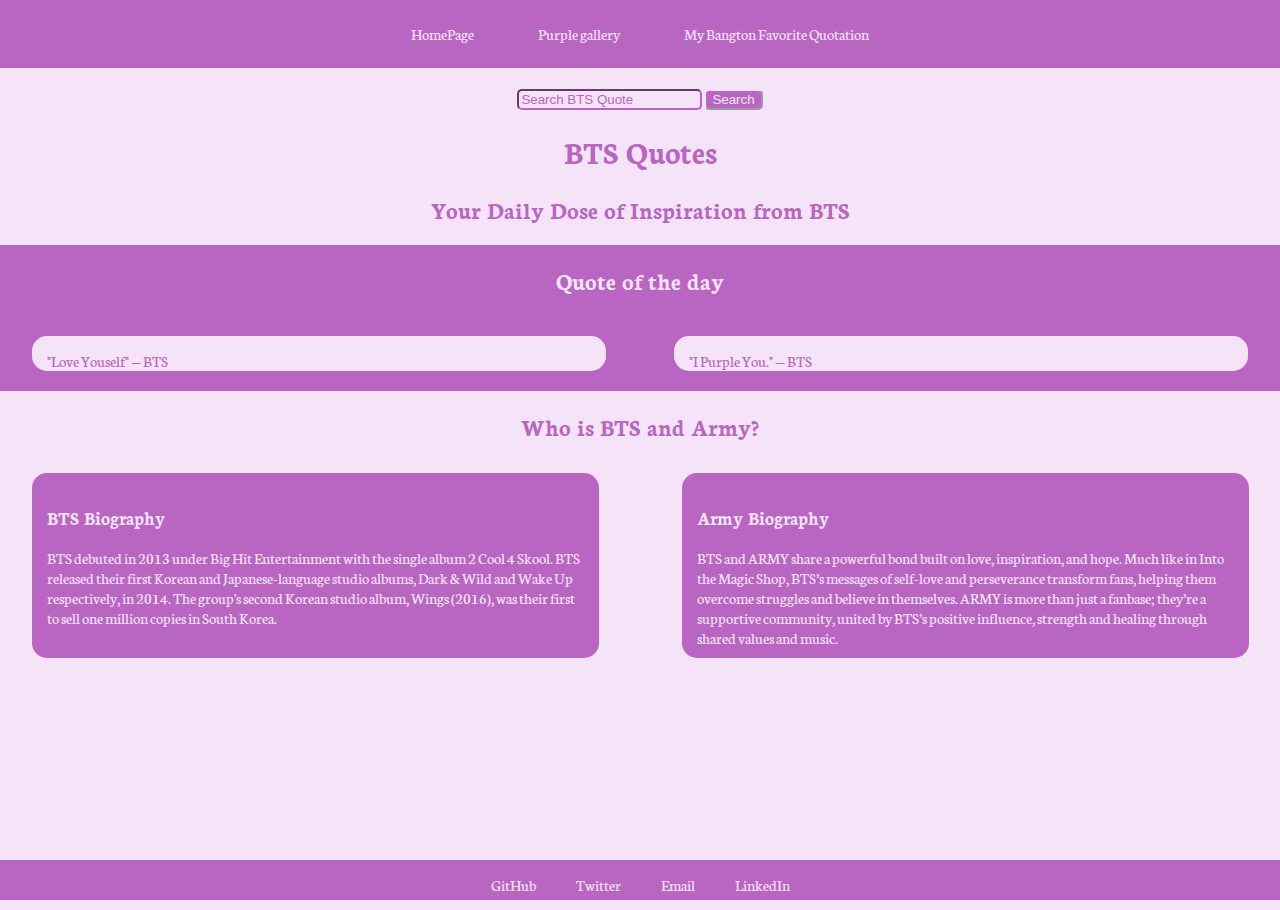
<file: index.html>
<!DOCTYPE html>
<html lang="en">

<head>
    <meta charset="UTF-8">
    <meta name="viewport" content="width=device-width, initial-scale=1.0">
    <meta name="description" content="Find iconic, emotional, and empowering BTS quotes — all in one place. Sorted by member, mood, or moment.
    Stay inspired, stay purple."">
    <meta name=" keywords" content="BTS, RM, Jin, Suga, Jhope, Jimin, Taehyung, Jungkook">
    <meta name="author" content="Mia">
    <link rel="icon" type="jpg" href="Images/icon.jpg">
    <link rel="preconnect" href="https://fonts.googleapis.com">
    <link rel="preconnect" href="https://fonts.gstatic.com" crossorigin>
    <link
        href="https://fonts.googleapis.com/css2?family=Neuton:ital,wght@0,200;0,300;0,400;0,700;0,800;1,400&display=swap"
        rel="stylesheet">
    <link rel="preconnect" href="https://fonts.googleapis.com">
    <link rel="preconnect" href="https://fonts.gstatic.com" crossorigin>
    <link
        href="https://fonts.googleapis.com/css2?family=Arizonia&family=Neuton:ital,wght@0,200;0,300;0,400;0,700;0,800;1,400&family=Playpen+Sans+Hebrew:wght@100..800&display=swap"
        rel="stylesheet">
    <link rel="stylesheet" href="CSS/style.css">
    <title>BTS Quote Vault</title>
</head>

<body>

    <!-- Navigation Menu -->
    <div class="Navigation">
        <nav>
            <ul class="nav-list">
                <li><a href="index.html">HomePage</a></li>
                <li><a href="gallery.html">Purple gallery</a></li>
                <li><a href="my bangtan fav.html">My Bangton Favorite Quotation</a></li>
            </ul>
        </nav>
    </div>

    <!-- The Search Bar -->
    <div class="search-bar">
        <form action="/search" method="GET">
            <input type="text" name="search-bar" placeholder="Search BTS Quote"/>
            <button type="submit">Search</button>
        </form>

    </div>

    <!-- Page Header with Main Title and Subtitle -->
    <header class="header">
        <h1>BTS Quotes</h1>
        <h2>Your Daily Dose of Inspiration from BTS</h2>
    </header>

    <!-- Main Content Area -->
    <main>
        <!-- Quote of the Day Section -->
        <section>
            <div class="quote-container">
                <h2>Quote of the day</h2>
                <p class="quote">
                    "Love Youself" — BTS 
                </p>
                <p class="quote">
                    "I Purple You." — BTS
                </p>
            </div>
        </section>


        <!-- BTS Biography Section -->
        <section>
            <h2 class="BTSArmy">Who is BTS and Army?</h2>
            <div class="biography">
                <div class="BTSArmy2">
                    <h3>BTS Biography</h3>
                    <p>
                        BTS debuted in 2013 under Big Hit Entertainment with the single album 2 Cool 4 Skool.
                        BTS released their first Korean and Japanese-language studio albums, Dark & Wild and Wake Up
                        respectively, in 2014.
                        The group's second Korean studio album, Wings (2016), was their first to sell one million
                        copies in South Korea.
                    </p>
                </div>

                <div class="BTSArmy2">
                    <h3>Army Biography</h3>
                    <p>BTS and ARMY share a powerful bond built on love, inspiration,
                        and
                        hope. Much like in Into the Magic
                        Shop,
                        BTS’s messages of self-love and perseverance transform fans, helping them overcome struggles
                        and
                        believe in
                        themselves. ARMY is more than just a fanbase; they’re a supportive community, united by
                        BTS’s
                        positive
                        influence,
                        strength and healing through shared values and music.
                    </p>
                </div>
            </div>
        </section>
    </main>
    <br>
    <br>
    <footer class="footer">
        <ul class="footer-list">
            <li><a href="https://github.com/mia403 ">GitHub</a></li>
            <li><a href="https://x.com/Mia_Askari">Twitter</a></li>
            <li><a href="mailto:mahdiyeaskari56@gmail.com">Email</a></li>
            <li><a href="##">LinkedIn</a></li>
        </ul>
    </footer>
</body>

</html>
</file>
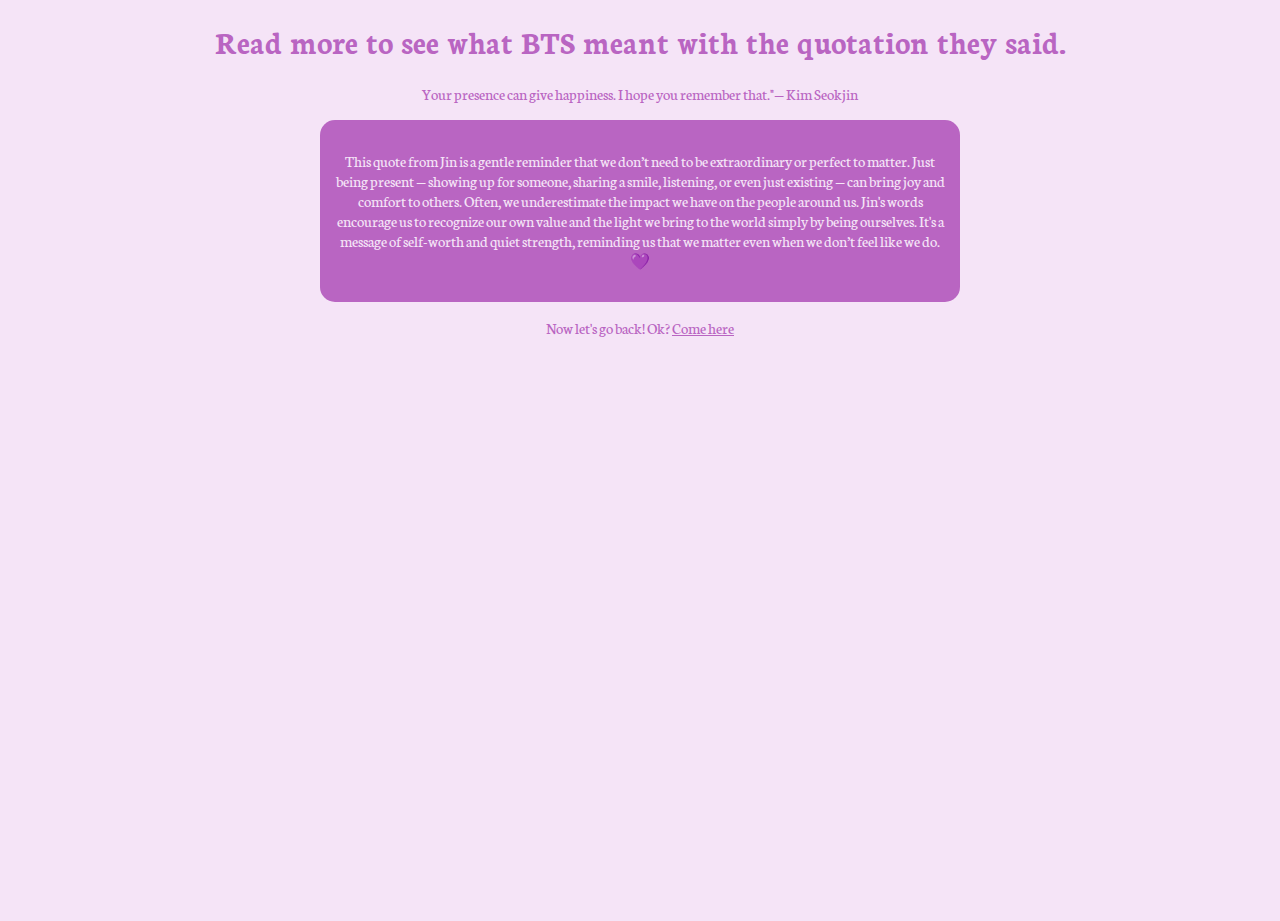
<file: detail.html>
<!DOCTYPE html>
<html lang="en">

<head>
    <meta charset="UTF-8">
    <meta name="viewport" content="width=device-width, initial-scale=1.0">
    <meta name="description" content="Find iconic, emotional, and empowering BTS quotes — all in one place. Sorted by member, mood, or moment.
    Stay inspired, stay purple."">
    <meta name=" keywords" content="BTS, RM, Jin, Suga, Jhope, Jimin, Taehyung, Jungkook">
    <meta name="author" content="Mia">
    <link rel="icon" type="jpg" href="Images/icon.jpg">
    <link rel="preconnect" href="https://fonts.googleapis.com">
    <link rel="preconnect" href="https://fonts.gstatic.com" crossorigin>
    <link
        href="https://fonts.googleapis.com/css2?family=Neuton:ital,wght@0,200;0,300;0,400;0,700;0,800;1,400&display=swap"
        rel="stylesheet">
    <link rel="preconnect" href="https://fonts.googleapis.com">
    <link rel="preconnect" href="https://fonts.gstatic.com" crossorigin>
    <link
        href="https://fonts.googleapis.com/css2?family=Arizonia&family=Neuton:ital,wght@0,200;0,300;0,400;0,700;0,800;1,400&family=Playpen+Sans+Hebrew:wght@100..800&display=swap"
        rel="stylesheet">
    <link rel="stylesheet" href="CSS/style.css">
    <title>Quotaion</title>
</head>

<body>
    <div class="meaning">
        <h1>Read more to see what BTS meant with the quotation they said.</h1>
        <p>Your presence can give happiness. I hope you remember that."— Kim Seokjin</p>
            <div class="detail-p">
                <p>This quote from Jin is a gentle reminder that we don’t need to be extraordinary or perfect to matter.
                    Just being present — showing up for someone, sharing a smile, listening, or even just existing — can
                    bring joy and comfort to others. Often, we underestimate the impact we have on the people around us.
                    Jin's words encourage us to recognize our own value and the light we bring to the world simply by
                    being
                    ourselves. It's a message of self-worth and quiet strength, reminding us that we matter even when we
                    don’t feel like we do. 💜</p>
            </div>
        <p>Now let's go back! Ok? <a href="gallery.html">Come here</a></p>
    </div>
</body>

</html>
</file>
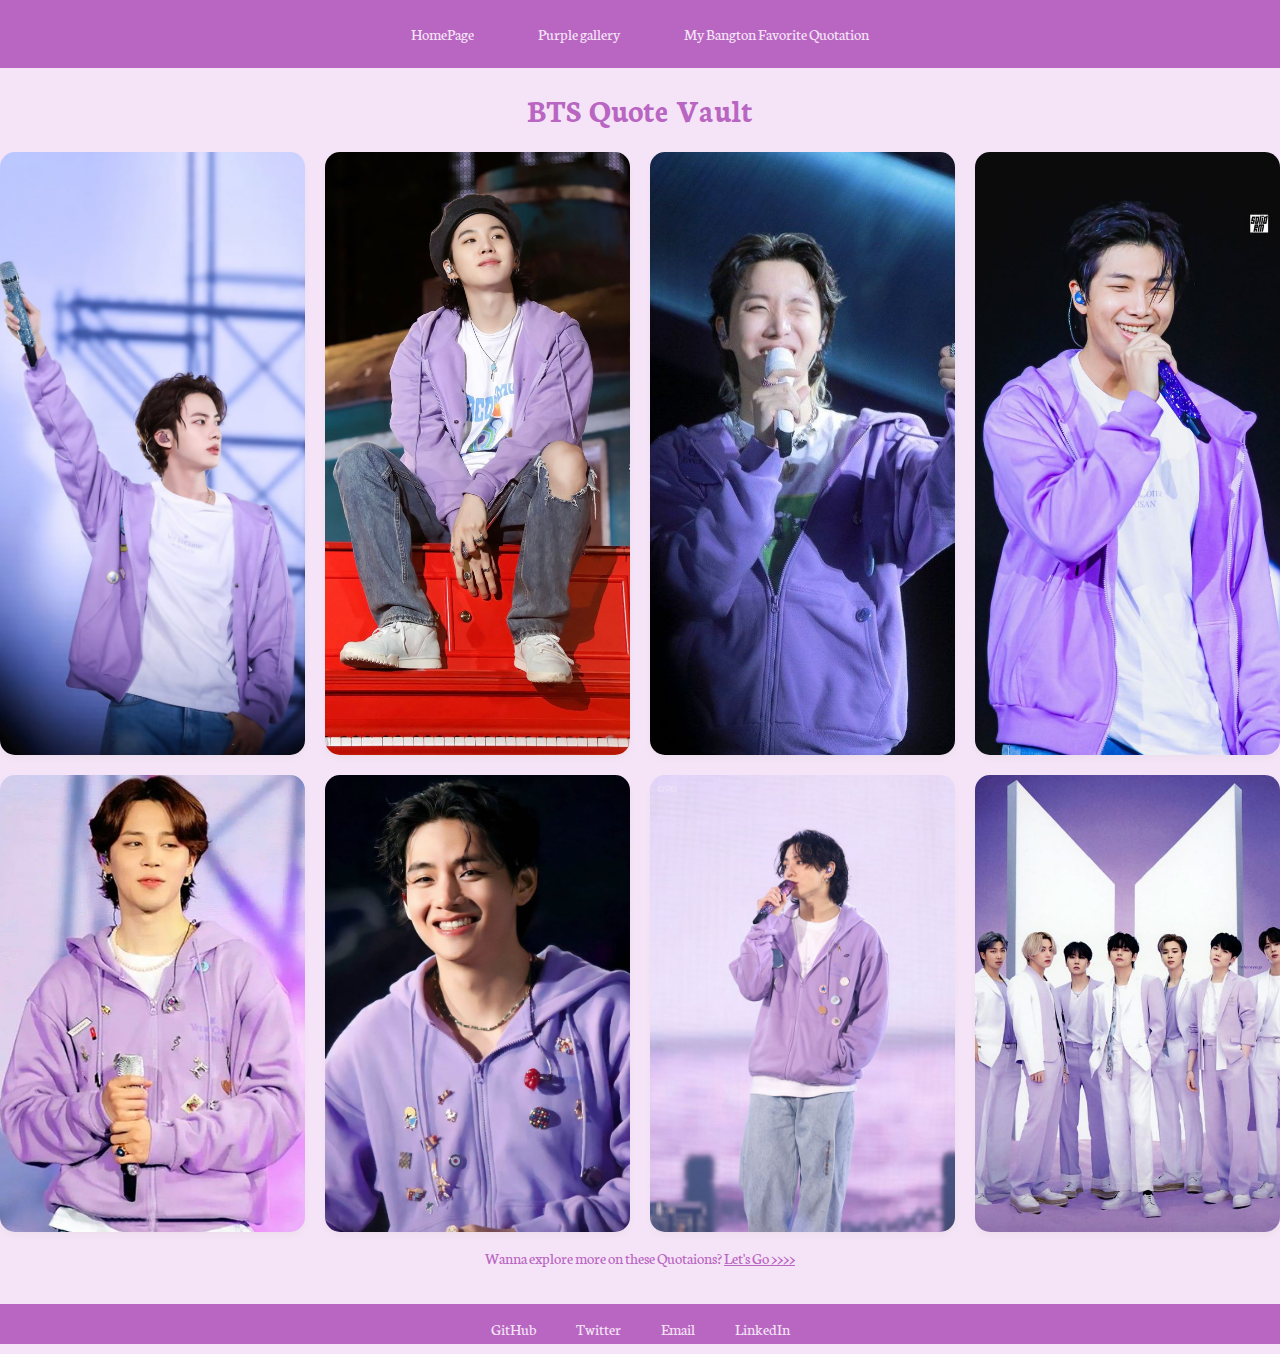
<file: gallery.html>
<!DOCTYPE html>
<html lang="en">

<head>
    <meta charset="UTF-8">
    <meta name="viewport" content="width=device-width, initial-scale=1.0">
    <meta name="description" content="Find iconic, emotional, and empowering BTS quotes — all in one place. Sorted by member, mood, or moment.
    Stay inspired, stay purple."">
    <meta name=" keywords" content="BTS, RM, Jin, Suga, Jhope, Jimin, Taehyung, Jungkook">
    <meta name="author" content="Mia">
    <link rel="icon" type="jpg" href="Images/icon.jpg">
    <link rel="preconnect" href="https://fonts.googleapis.com">
    <link rel="preconnect" href="https://fonts.gstatic.com" crossorigin>
    <link
        href="https://fonts.googleapis.com/css2?family=Neuton:ital,wght@0,200;0,300;0,400;0,700;0,800;1,400&display=swap"
        rel="stylesheet">
    <link rel="preconnect" href="https://fonts.googleapis.com">
    <link rel="preconnect" href="https://fonts.gstatic.com" crossorigin>
    <link
        href="https://fonts.googleapis.com/css2?family=Arizonia&family=Neuton:ital,wght@0,200;0,300;0,400;0,700;0,800;1,400&family=Playpen+Sans+Hebrew:wght@100..800&display=swap"
        rel="stylesheet">
    <link rel="stylesheet" href="CSS/style.css">
    <title>Purple Gallery</title>
</head>

<body>
    <!-- Navigation Menu -->
    <div class="Navigation">
        <nav>
            <ul class="nav-list">
                <li><a href="index.html">HomePage</a></li>
                <li><a href="gallery.html">Purple gallery</a></li>
                <li><a href="my bangtan fav.html">My Bangton Favorite Quotation</a></li>
            </ul>
        </nav>
    </div>

    <h1 class="gallery-heading">BTS Quote Vault</h1>

    <div class="quote-vault">
        <!-- Quote 1 - Jin -->
        <div class="quote-card">
            <img src="Images/jin.jpg" alt="Kim Seokjin">
            <div class="quote-overlay">
                <p>Your presence can give happiness. I hope you remember that."<br>— Kim Seokjin</p>
            </div>
        </div>

        <!-- Quote 2 - SUGA -->
        <div class="quote-card">
            <img src="Images/yoonig.jpg" alt="Min Yoongi">
            <div class="quote-overlay">
                <p>"Don’t be afraid. Don’t worry yourself. The end and the beginning are connected."<br>— Min Yoongi</p>
            </div>
        </div>

        <!-- Quote 3 - j-hope -->
        <div class="quote-card">
            <img src="Images/jhope.jpg" alt="Jung Hoseok">
            <div class="quote-overlay">
                <p>"If you don’t work hard, there won’t be good results."<br>— Jung Hoseok</p>
            </div>
        </div>

        <!-- Quote 4 - RM -->
        <div class="quote-card">
            <img src="Images/namjoon.jpg" alt="Kim Namjoon">
            <div class="quote-overlay">
                <p>"I have come to love myself for who I was, who I am, and who I hope to become."<br>— Kim Namjoon</p>
            </div>
        </div>

        <!-- Quote 5 - Jimin -->
        <div class="quote-card">
            <img src="Images/jimin.jpg" alt="Park Jimin">
            <div class="quote-overlay">
                <p>"Go on your path, even if you live for a day."<br>— Park Jimin</p>
            </div>
        </div>

        <!-- Quote 6 - V -->
        <div class="quote-card">
            <img src="Images/taehyung.jpg" alt="Kim Taehyung">
            <div class="quote-overlay">
                <p>"Don’t be trapped in someone else’s dream."<br>— Kim Taehyung</p>
            </div>
        </div>

        <!-- Quote 7 - Jungkook -->
        <div class="quote-card">
            <img src="Images/jungkook.jpg" alt="Jeon Jungkook">
            <div class="quote-overlay">
                <p>"You will regret someday if you don’t do your best now."<br>— Jeon Jungkook</p>
            </div>
        </div>

        <!-- Quote 8 - BTS -->
        <div class="quote-card">
            <img src="Images/bts.jpg" alt="BTS Group">
            <div class="quote-overlay">
                <p>"Teamwork makes the dream work."<br>— BTS</p>
            </div>
        </div>
    </div>
    <div class="detail">
        <p>Wanna explore more on these Quotaions? <a href="detail.html">Let's Go >>>></a></p>
    </div>
    <br>
    <br>
    <br>
    <footer class="footer">
        <ul class="footer-list">
            <li><a href="https://github.com/mia403 ">GitHub</a></li>
            <li><a href="https://x.com/Mia_Askari">Twitter</a></li>
            <li><a href="mailto:mahdiyeaskari56@gmail.com">Email</a></li>
            <li><a href="##">LinkedIn</a></li>
        </ul>
    </footer>

</body>

</html>
</file>
<file: CSS/style.css>
/* Whole Body CSS */
body {
    background-color: #f5e4f7;
    color: #b965c2;
    font-family: "Neuton", sans-serif;
    margin-top: 0px;
    margin-bottom: 0px;
    margin-left: 0px;
    margin-right: 0px;
    padding: 0px;
    width: 100%;
    height: 100%;
    position: relative;
    min-height: 100vh;
}

* {
  box-sizing: border-box;
}


/* Homepage - Navigation */
.Navigation {
    background-color: #b965c2;
    color: white;
    margin: 0 auto;
    padding: 0;
    width: 100%;
    height: auto;
}

/* Flex container for nav items */
.nav-list {
    display: flex;
    flex-direction: row;
    flex-wrap: wrap; 
    justify-content: center;
    align-items: center;
    gap: 2em; 
    margin: 0;
    padding: 1em 0;
    width: 100%;
    height: auto;
}

.nav-list li {
    list-style: none;
}

.nav-list li a {
    text-decoration: none;
    transition: transform 0.3s ease;
    font-size: 1rem;
    color: #f5e4f7;
    padding: 0.5em 1em;
    display: inline-block;
}

/* Link states */
.nav-list li a:link,
.nav-list li a:visited,
.nav-list li a:active {
    color: #f5e4f7;
}

/* Hover effect */
.nav-list li a:hover {
    font-size: 1.2rem;
    text-decoration: underline;
    transform: translateY(-5px); /* removed space between Y and (-5px) */
}

/* Homepage _ Search-bar */
.search-bar {
    text-align: center;
    margin-top: 20px;
}

.search-bar input[type="text"] {
    background-color: #f5e4f7;
    color: f096fa;
    border-color: #b965c2;
    border-radius: 5px;
    outline: #b965c2;
}

.search-bar input[type="text"]::placeholder {
    color: #b965c2;
    outline: #b965c2;
}

.search-bar button {
    background-color: #b965c2;
    color: #f5e4f7;
    border-color: #f5e4f7;
    border-radius: 5px;
}

/* Homepage _ Header */
.header {
    text-align: center;
}

/* Homepage _ Daily Quote */
.quote-container {
    display: grid;
    grid-template-columns: 1fr 1fr;
    grid-auto-rows: 1fr;
    background-color: #b965c2;
    gap: 5px;
    margin: auto;
    width: 100%;
    height: auto;
}

.quote-container h2 {
    grid-column: 1 / span 2;
    text-align: center;
    color: #f5e4f7;
}

.quote {
    background-color: #f5e4f7;
    color: #b965c2;
    margin: auto;
    width: 90%;
    height: 50%;
    max-width: none;
    min-width: auto;
    padding: 15px;
    border-radius: 15px;
    margin-bottom: 20px;
}

/* Homepage _ Biography */
.BTSArmy {
    text-align: center;
}

.biography {
    display: grid;
    grid-template-columns: 1fr 1fr;
    grid-auto-rows: 1fr;
    width: 100%;
    height: 60%;
    gap: 20px;
}

.BTSArmy2 {
    background-color: #b965c2;
    color: #f5e4f7;
    margin: auto;
    width: 90%;
    max-width: none;
    min-width: auto;
    padding: 15px;
    border-radius: 15px;
    height: 90%;
}

/* Homepage _ Footer */
.footer {
  background-color: #b965c2;
  color: #f5e4f7;
  height: 50px;
  line-height: 50px; /* vertically center text */
  text-align: center;
  bottom: 0;
  left: 0;
  display: block;
  position: absolute;
  width: 100%;
  height: 2.5rem; 
  margin-bottom: 0;     
}



.footer-list {
    display: flex;
    flex-direction: row;
    flex-wrap: wrap;
    justify-content: center;
    align-items: center;
    gap: 40px;
    margin: 0;
    padding: 0;
    width: 100%;
    height: 50px;
}

.footer-list li {
    list-style-type: none;
}

.footer-list li a,
.footer-list li a:visited {
    text-decoration: none;
    color: #f5e4f7;
    transition: transform 0.3 ease;
    font-size: 16px;
}

.footer-list li a:hover {
    font-size: 20px;
    text-decoration: underline;
    transform: translateY (-7);
}


/* Gallery _ Cards */
.gallery-heading {
    text-align: center;
}

.quote-vault {
    display: grid;
    grid-template-columns: repeat(4, 1fr);
    gap: 20px;
    width: 100%;;
}

.quote-card {
    position: relative;
    overflow: hidden;
    border-radius: 15px;
    box-shadow: 0 4px 5px rgba(210, 203, 203, 0.2);
    cursor: pointer;
}

.quote-card img {
    width: 100%;
    height: 100%;
    object-fit: cover;
    display: block;
    transition: transform 0.5s ease;
}

.quote-card:hover img {
    transform: scale(1.05);
    filter: brightness(30%);
}

.quote-overlay {
    position: absolute;
    top: 0;
    left: 0;
    right: 0;
    bottom: 0;
    color: white;
    display: flex;
    align-items: center;
    justify-content: center;
    text-align: center;
    opacity: 0;
    padding: 15px;
    transition: opacity 0.5s ease;
    font-size: 50%;
    font-weight: bold;
    background-color: rgba(209, 134, 225, 0.4);
    font-family: 'Segoe UI', Tahoma, Geneva, Verdana, sans-serif;
}

.quote-card:hover .quote-overlay {
    opacity: 1;
}


/* Gallery _ Detail Link */
.detail {
    color: #b965c2;
    text-align: center;
}

.detail a,
.detail a:visited .detail a:active {
    color: #b965c2;
}

/* Detail _ Detail Page */
.meaning h1 {
    text-align: center;
}

.meaning p {
    text-align: center;
}

.meaning p a {
    color: #b965c2;
}


.detail-p {
    background-color: #b965c2;
    color: #f5e4f7;
    margin: 0 auto;
    width: 50%;
    max-width: none;
    min-width: auto;
    border-radius: 15px;
    padding: 15px;
}

/* Add Favorite Quotation _ Form */
.bangtan-story {
    background-color: #b965c2;
    max-width: none;
    min-width: none;
    width: 70%;
    height: auto;
    margin: auto;
    margin-top: 20px;
    margin-bottom: 30px;
    padding: 15px;
    border-radius: 15px;

}

.bangtan-story h1 {
    color: #f5e4f7;
    text-align: center;
}

.Fav-Quote label {
    color: #f5e4f7;
    font-size: large;
}

.submit-btn {
    background-color: #fff;
    color: #b965c2;
    border: none;
    padding: 10px 20px;
    border-radius: 10px;
    font-weight: bold;
    cursor: pointer;
    display: block;
    margin: 20px auto 0 auto; /* center it */
    transition: all 0.3s ease;
}

.submit-btn:hover {
    background-color: #f5e4f7;
    color: #7a2d8a;
}

.Fav-Quote .field textarea {
  display: block;      
  margin: 0 auto;
  width: 80%;
  height: 50%;
}
</file>
